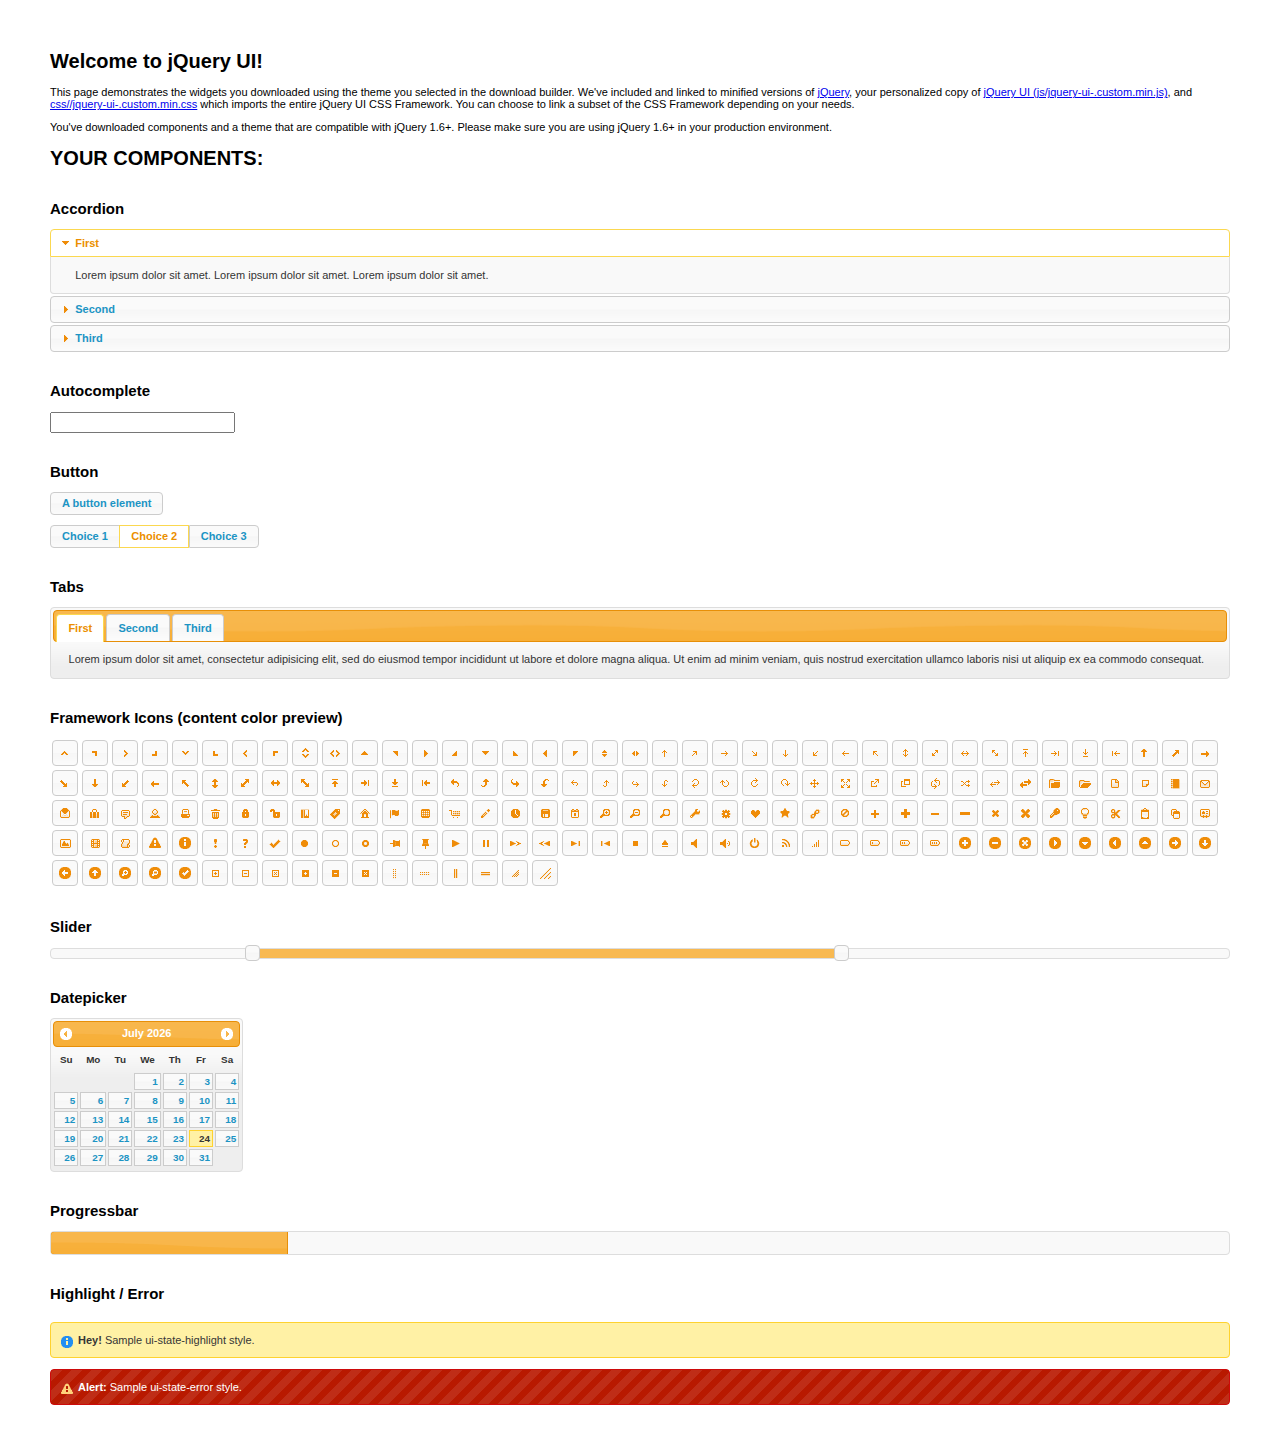
<file: u2f-gae-demo/war/jquery/index.html>
<!doctype html>
<html lang="us">
<head>
	<meta charset="utf-8">
	<title>jQuery UI Example Page</title>
	<link href="css/ui-lightness/jquery-ui-1.10.4.custom.css" rel="stylesheet">
	<script src="js/jquery-1.10.2.js"></script>
	<script src="js/jquery-ui-1.10.4.custom.js"></script>
	<script>
	$(function() {
		
		$( "#accordion" ).accordion();
		

		
		var availableTags = [
			"ActionScript",
			"AppleScript",
			"Asp",
			"BASIC",
			"C",
			"C++",
			"Clojure",
			"COBOL",
			"ColdFusion",
			"Erlang",
			"Fortran",
			"Groovy",
			"Haskell",
			"Java",
			"JavaScript",
			"Lisp",
			"Perl",
			"PHP",
			"Python",
			"Ruby",
			"Scala",
			"Scheme"
		];
		$( "#autocomplete" ).autocomplete({
			source: availableTags
		});
		

		
		$( "#button" ).button();
		$( "#radioset" ).buttonset();
		

		
		$( "#tabs" ).tabs();
		

		

		
		$( "#datepicker" ).datepicker({
			inline: true
		});
		

		
		$( "#slider" ).slider({
			range: true,
			values: [ 17, 67 ]
		});
		

		
		$( "#progressbar" ).progressbar({
			value: 20
		});
		

		// Hover states on the static widgets
		$( "#dialog-link, #icons li" ).hover(
			function() {
				$( this ).addClass( "ui-state-hover" );
			},
			function() {
				$( this ).removeClass( "ui-state-hover" );
			}
		);
	});
	</script>
	<style>
	body{
		font: 62.5% "Trebuchet MS", sans-serif;
		margin: 50px;
	}
	.demoHeaders {
		margin-top: 2em;
	}
	#dialog-link {
		padding: .4em 1em .4em 20px;
		text-decoration: none;
		position: relative;
	}
	#dialog-link span.ui-icon {
		margin: 0 5px 0 0;
		position: absolute;
		left: .2em;
		top: 50%;
		margin-top: -8px;
	}
	#icons {
		margin: 0;
		padding: 0;
	}
	#icons li {
		margin: 2px;
		position: relative;
		padding: 4px 0;
		cursor: pointer;
		float: left;
		list-style: none;
	}
	#icons span.ui-icon {
		float: left;
		margin: 0 4px;
	}
	.fakewindowcontain .ui-widget-overlay {
		position: absolute;
	}
	</style>
</head>
<body>

<h1>Welcome to jQuery UI!</h1>

<div class="ui-widget">
	<p>This page demonstrates the widgets you downloaded using the theme you selected in the download builder. We've included and linked to minified versions of <a href="js/jquery-1.10.2.js">jQuery</a>, your personalized copy of <a href="js/jquery-ui-.custom.min.js">jQuery UI (js/jquery-ui-.custom.min.js)</a>, and <a href="css//jquery-ui-.custom.min.css">css//jquery-ui-.custom.min.css</a> which imports the entire jQuery UI CSS Framework. You can choose to link a subset of the CSS Framework depending on your needs. </p>
	<p>You've downloaded components and a theme that are compatible with jQuery 1.6+. Please make sure you are using jQuery 1.6+ in your production environment.</p>
</div>

<h1>YOUR COMPONENTS:</h1>


<!-- Accordion -->
<h2 class="demoHeaders">Accordion</h2>
<div id="accordion">
	<h3>First</h3>
	<div>Lorem ipsum dolor sit amet. Lorem ipsum dolor sit amet. Lorem ipsum dolor sit amet.</div>
	<h3>Second</h3>
	<div>Phasellus mattis tincidunt nibh.</div>
	<h3>Third</h3>
	<div>Nam dui erat, auctor a, dignissim quis.</div>
</div>



<!-- Autocomplete -->
<h2 class="demoHeaders">Autocomplete</h2>
<div>
	<input id="autocomplete" title="type &quot;a&quot;">
</div>



<!-- Button -->
<h2 class="demoHeaders">Button</h2>
<button id="button">A button element</button>
<form style="margin-top: 1em;">
	<div id="radioset">
		<input type="radio" id="radio1" name="radio"><label for="radio1">Choice 1</label>
		<input type="radio" id="radio2" name="radio" checked="checked"><label for="radio2">Choice 2</label>
		<input type="radio" id="radio3" name="radio"><label for="radio3">Choice 3</label>
	</div>
</form>



<!-- Tabs -->
<h2 class="demoHeaders">Tabs</h2>
<div id="tabs">
	<ul>
		<li><a href="#tabs-1">First</a></li>
		<li><a href="#tabs-2">Second</a></li>
		<li><a href="#tabs-3">Third</a></li>
	</ul>
	<div id="tabs-1">Lorem ipsum dolor sit amet, consectetur adipisicing elit, sed do eiusmod tempor incididunt ut labore et dolore magna aliqua. Ut enim ad minim veniam, quis nostrud exercitation ullamco laboris nisi ut aliquip ex ea commodo consequat.</div>
	<div id="tabs-2">Phasellus mattis tincidunt nibh. Cras orci urna, blandit id, pretium vel, aliquet ornare, felis. Maecenas scelerisque sem non nisl. Fusce sed lorem in enim dictum bibendum.</div>
	<div id="tabs-3">Nam dui erat, auctor a, dignissim quis, sollicitudin eu, felis. Pellentesque nisi urna, interdum eget, sagittis et, consequat vestibulum, lacus. Mauris porttitor ullamcorper augue.</div>
</div>





<h2 class="demoHeaders">Framework Icons (content color preview)</h2>
<ul id="icons" class="ui-widget ui-helper-clearfix">
	<li class="ui-state-default ui-corner-all" title=".ui-icon-carat-1-n"><span class="ui-icon ui-icon-carat-1-n"></span></li>
	<li class="ui-state-default ui-corner-all" title=".ui-icon-carat-1-ne"><span class="ui-icon ui-icon-carat-1-ne"></span></li>
	<li class="ui-state-default ui-corner-all" title=".ui-icon-carat-1-e"><span class="ui-icon ui-icon-carat-1-e"></span></li>
	<li class="ui-state-default ui-corner-all" title=".ui-icon-carat-1-se"><span class="ui-icon ui-icon-carat-1-se"></span></li>
	<li class="ui-state-default ui-corner-all" title=".ui-icon-carat-1-s"><span class="ui-icon ui-icon-carat-1-s"></span></li>
	<li class="ui-state-default ui-corner-all" title=".ui-icon-carat-1-sw"><span class="ui-icon ui-icon-carat-1-sw"></span></li>
	<li class="ui-state-default ui-corner-all" title=".ui-icon-carat-1-w"><span class="ui-icon ui-icon-carat-1-w"></span></li>
	<li class="ui-state-default ui-corner-all" title=".ui-icon-carat-1-nw"><span class="ui-icon ui-icon-carat-1-nw"></span></li>
	<li class="ui-state-default ui-corner-all" title=".ui-icon-carat-2-n-s"><span class="ui-icon ui-icon-carat-2-n-s"></span></li>
	<li class="ui-state-default ui-corner-all" title=".ui-icon-carat-2-e-w"><span class="ui-icon ui-icon-carat-2-e-w"></span></li>
	<li class="ui-state-default ui-corner-all" title=".ui-icon-triangle-1-n"><span class="ui-icon ui-icon-triangle-1-n"></span></li>
	<li class="ui-state-default ui-corner-all" title=".ui-icon-triangle-1-ne"><span class="ui-icon ui-icon-triangle-1-ne"></span></li>
	<li class="ui-state-default ui-corner-all" title=".ui-icon-triangle-1-e"><span class="ui-icon ui-icon-triangle-1-e"></span></li>
	<li class="ui-state-default ui-corner-all" title=".ui-icon-triangle-1-se"><span class="ui-icon ui-icon-triangle-1-se"></span></li>
	<li class="ui-state-default ui-corner-all" title=".ui-icon-triangle-1-s"><span class="ui-icon ui-icon-triangle-1-s"></span></li>
	<li class="ui-state-default ui-corner-all" title=".ui-icon-triangle-1-sw"><span class="ui-icon ui-icon-triangle-1-sw"></span></li>
	<li class="ui-state-default ui-corner-all" title=".ui-icon-triangle-1-w"><span class="ui-icon ui-icon-triangle-1-w"></span></li>
	<li class="ui-state-default ui-corner-all" title=".ui-icon-triangle-1-nw"><span class="ui-icon ui-icon-triangle-1-nw"></span></li>
	<li class="ui-state-default ui-corner-all" title=".ui-icon-triangle-2-n-s"><span class="ui-icon ui-icon-triangle-2-n-s"></span></li>
	<li class="ui-state-default ui-corner-all" title=".ui-icon-triangle-2-e-w"><span class="ui-icon ui-icon-triangle-2-e-w"></span></li>
	<li class="ui-state-default ui-corner-all" title=".ui-icon-arrow-1-n"><span class="ui-icon ui-icon-arrow-1-n"></span></li>
	<li class="ui-state-default ui-corner-all" title=".ui-icon-arrow-1-ne"><span class="ui-icon ui-icon-arrow-1-ne"></span></li>
	<li class="ui-state-default ui-corner-all" title=".ui-icon-arrow-1-e"><span class="ui-icon ui-icon-arrow-1-e"></span></li>
	<li class="ui-state-default ui-corner-all" title=".ui-icon-arrow-1-se"><span class="ui-icon ui-icon-arrow-1-se"></span></li>
	<li class="ui-state-default ui-corner-all" title=".ui-icon-arrow-1-s"><span class="ui-icon ui-icon-arrow-1-s"></span></li>
	<li class="ui-state-default ui-corner-all" title=".ui-icon-arrow-1-sw"><span class="ui-icon ui-icon-arrow-1-sw"></span></li>
	<li class="ui-state-default ui-corner-all" title=".ui-icon-arrow-1-w"><span class="ui-icon ui-icon-arrow-1-w"></span></li>
	<li class="ui-state-default ui-corner-all" title=".ui-icon-arrow-1-nw"><span class="ui-icon ui-icon-arrow-1-nw"></span></li>
	<li class="ui-state-default ui-corner-all" title=".ui-icon-arrow-2-n-s"><span class="ui-icon ui-icon-arrow-2-n-s"></span></li>
	<li class="ui-state-default ui-corner-all" title=".ui-icon-arrow-2-ne-sw"><span class="ui-icon ui-icon-arrow-2-ne-sw"></span></li>
	<li class="ui-state-default ui-corner-all" title=".ui-icon-arrow-2-e-w"><span class="ui-icon ui-icon-arrow-2-e-w"></span></li>
	<li class="ui-state-default ui-corner-all" title=".ui-icon-arrow-2-se-nw"><span class="ui-icon ui-icon-arrow-2-se-nw"></span></li>
	<li class="ui-state-default ui-corner-all" title=".ui-icon-arrowstop-1-n"><span class="ui-icon ui-icon-arrowstop-1-n"></span></li>
	<li class="ui-state-default ui-corner-all" title=".ui-icon-arrowstop-1-e"><span class="ui-icon ui-icon-arrowstop-1-e"></span></li>
	<li class="ui-state-default ui-corner-all" title=".ui-icon-arrowstop-1-s"><span class="ui-icon ui-icon-arrowstop-1-s"></span></li>
	<li class="ui-state-default ui-corner-all" title=".ui-icon-arrowstop-1-w"><span class="ui-icon ui-icon-arrowstop-1-w"></span></li>
	<li class="ui-state-default ui-corner-all" title=".ui-icon-arrowthick-1-n"><span class="ui-icon ui-icon-arrowthick-1-n"></span></li>
	<li class="ui-state-default ui-corner-all" title=".ui-icon-arrowthick-1-ne"><span class="ui-icon ui-icon-arrowthick-1-ne"></span></li>
	<li class="ui-state-default ui-corner-all" title=".ui-icon-arrowthick-1-e"><span class="ui-icon ui-icon-arrowthick-1-e"></span></li>
	<li class="ui-state-default ui-corner-all" title=".ui-icon-arrowthick-1-se"><span class="ui-icon ui-icon-arrowthick-1-se"></span></li>
	<li class="ui-state-default ui-corner-all" title=".ui-icon-arrowthick-1-s"><span class="ui-icon ui-icon-arrowthick-1-s"></span></li>
	<li class="ui-state-default ui-corner-all" title=".ui-icon-arrowthick-1-sw"><span class="ui-icon ui-icon-arrowthick-1-sw"></span></li>
	<li class="ui-state-default ui-corner-all" title=".ui-icon-arrowthick-1-w"><span class="ui-icon ui-icon-arrowthick-1-w"></span></li>
	<li class="ui-state-default ui-corner-all" title=".ui-icon-arrowthick-1-nw"><span class="ui-icon ui-icon-arrowthick-1-nw"></span></li>
	<li class="ui-state-default ui-corner-all" title=".ui-icon-arrowthick-2-n-s"><span class="ui-icon ui-icon-arrowthick-2-n-s"></span></li>
	<li class="ui-state-default ui-corner-all" title=".ui-icon-arrowthick-2-ne-sw"><span class="ui-icon ui-icon-arrowthick-2-ne-sw"></span></li>
	<li class="ui-state-default ui-corner-all" title=".ui-icon-arrowthick-2-e-w"><span class="ui-icon ui-icon-arrowthick-2-e-w"></span></li>
	<li class="ui-state-default ui-corner-all" title=".ui-icon-arrowthick-2-se-nw"><span class="ui-icon ui-icon-arrowthick-2-se-nw"></span></li>
	<li class="ui-state-default ui-corner-all" title=".ui-icon-arrowthickstop-1-n"><span class="ui-icon ui-icon-arrowthickstop-1-n"></span></li>
	<li class="ui-state-default ui-corner-all" title=".ui-icon-arrowthickstop-1-e"><span class="ui-icon ui-icon-arrowthickstop-1-e"></span></li>
	<li class="ui-state-default ui-corner-all" title=".ui-icon-arrowthickstop-1-s"><span class="ui-icon ui-icon-arrowthickstop-1-s"></span></li>
	<li class="ui-state-default ui-corner-all" title=".ui-icon-arrowthickstop-1-w"><span class="ui-icon ui-icon-arrowthickstop-1-w"></span></li>
	<li class="ui-state-default ui-corner-all" title=".ui-icon-arrowreturnthick-1-w"><span class="ui-icon ui-icon-arrowreturnthick-1-w"></span></li>
	<li class="ui-state-default ui-corner-all" title=".ui-icon-arrowreturnthick-1-n"><span class="ui-icon ui-icon-arrowreturnthick-1-n"></span></li>
	<li class="ui-state-default ui-corner-all" title=".ui-icon-arrowreturnthick-1-e"><span class="ui-icon ui-icon-arrowreturnthick-1-e"></span></li>
	<li class="ui-state-default ui-corner-all" title=".ui-icon-arrowreturnthick-1-s"><span class="ui-icon ui-icon-arrowreturnthick-1-s"></span></li>
	<li class="ui-state-default ui-corner-all" title=".ui-icon-arrowreturn-1-w"><span class="ui-icon ui-icon-arrowreturn-1-w"></span></li>
	<li class="ui-state-default ui-corner-all" title=".ui-icon-arrowreturn-1-n"><span class="ui-icon ui-icon-arrowreturn-1-n"></span></li>
	<li class="ui-state-default ui-corner-all" title=".ui-icon-arrowreturn-1-e"><span class="ui-icon ui-icon-arrowreturn-1-e"></span></li>
	<li class="ui-state-default ui-corner-all" title=".ui-icon-arrowreturn-1-s"><span class="ui-icon ui-icon-arrowreturn-1-s"></span></li>
	<li class="ui-state-default ui-corner-all" title=".ui-icon-arrowrefresh-1-w"><span class="ui-icon ui-icon-arrowrefresh-1-w"></span></li>
	<li class="ui-state-default ui-corner-all" title=".ui-icon-arrowrefresh-1-n"><span class="ui-icon ui-icon-arrowrefresh-1-n"></span></li>
	<li class="ui-state-default ui-corner-all" title=".ui-icon-arrowrefresh-1-e"><span class="ui-icon ui-icon-arrowrefresh-1-e"></span></li>
	<li class="ui-state-default ui-corner-all" title=".ui-icon-arrowrefresh-1-s"><span class="ui-icon ui-icon-arrowrefresh-1-s"></span></li>
	<li class="ui-state-default ui-corner-all" title=".ui-icon-arrow-4"><span class="ui-icon ui-icon-arrow-4"></span></li>
	<li class="ui-state-default ui-corner-all" title=".ui-icon-arrow-4-diag"><span class="ui-icon ui-icon-arrow-4-diag"></span></li>
	<li class="ui-state-default ui-corner-all" title=".ui-icon-extlink"><span class="ui-icon ui-icon-extlink"></span></li>
	<li class="ui-state-default ui-corner-all" title=".ui-icon-newwin"><span class="ui-icon ui-icon-newwin"></span></li>
	<li class="ui-state-default ui-corner-all" title=".ui-icon-refresh"><span class="ui-icon ui-icon-refresh"></span></li>
	<li class="ui-state-default ui-corner-all" title=".ui-icon-shuffle"><span class="ui-icon ui-icon-shuffle"></span></li>
	<li class="ui-state-default ui-corner-all" title=".ui-icon-transfer-e-w"><span class="ui-icon ui-icon-transfer-e-w"></span></li>
	<li class="ui-state-default ui-corner-all" title=".ui-icon-transferthick-e-w"><span class="ui-icon ui-icon-transferthick-e-w"></span></li>
	<li class="ui-state-default ui-corner-all" title=".ui-icon-folder-collapsed"><span class="ui-icon ui-icon-folder-collapsed"></span></li>
	<li class="ui-state-default ui-corner-all" title=".ui-icon-folder-open"><span class="ui-icon ui-icon-folder-open"></span></li>
	<li class="ui-state-default ui-corner-all" title=".ui-icon-document"><span class="ui-icon ui-icon-document"></span></li>
	<li class="ui-state-default ui-corner-all" title=".ui-icon-document-b"><span class="ui-icon ui-icon-document-b"></span></li>
	<li class="ui-state-default ui-corner-all" title=".ui-icon-note"><span class="ui-icon ui-icon-note"></span></li>
	<li class="ui-state-default ui-corner-all" title=".ui-icon-mail-closed"><span class="ui-icon ui-icon-mail-closed"></span></li>
	<li class="ui-state-default ui-corner-all" title=".ui-icon-mail-open"><span class="ui-icon ui-icon-mail-open"></span></li>
	<li class="ui-state-default ui-corner-all" title=".ui-icon-suitcase"><span class="ui-icon ui-icon-suitcase"></span></li>
	<li class="ui-state-default ui-corner-all" title=".ui-icon-comment"><span class="ui-icon ui-icon-comment"></span></li>
	<li class="ui-state-default ui-corner-all" title=".ui-icon-person"><span class="ui-icon ui-icon-person"></span></li>
	<li class="ui-state-default ui-corner-all" title=".ui-icon-print"><span class="ui-icon ui-icon-print"></span></li>
	<li class="ui-state-default ui-corner-all" title=".ui-icon-trash"><span class="ui-icon ui-icon-trash"></span></li>
	<li class="ui-state-default ui-corner-all" title=".ui-icon-locked"><span class="ui-icon ui-icon-locked"></span></li>
	<li class="ui-state-default ui-corner-all" title=".ui-icon-unlocked"><span class="ui-icon ui-icon-unlocked"></span></li>
	<li class="ui-state-default ui-corner-all" title=".ui-icon-bookmark"><span class="ui-icon ui-icon-bookmark"></span></li>
	<li class="ui-state-default ui-corner-all" title=".ui-icon-tag"><span class="ui-icon ui-icon-tag"></span></li>
	<li class="ui-state-default ui-corner-all" title=".ui-icon-home"><span class="ui-icon ui-icon-home"></span></li>
	<li class="ui-state-default ui-corner-all" title=".ui-icon-flag"><span class="ui-icon ui-icon-flag"></span></li>
	<li class="ui-state-default ui-corner-all" title=".ui-icon-calculator"><span class="ui-icon ui-icon-calculator"></span></li>
	<li class="ui-state-default ui-corner-all" title=".ui-icon-cart"><span class="ui-icon ui-icon-cart"></span></li>
	<li class="ui-state-default ui-corner-all" title=".ui-icon-pencil"><span class="ui-icon ui-icon-pencil"></span></li>
	<li class="ui-state-default ui-corner-all" title=".ui-icon-clock"><span class="ui-icon ui-icon-clock"></span></li>
	<li class="ui-state-default ui-corner-all" title=".ui-icon-disk"><span class="ui-icon ui-icon-disk"></span></li>
	<li class="ui-state-default ui-corner-all" title=".ui-icon-calendar"><span class="ui-icon ui-icon-calendar"></span></li>
	<li class="ui-state-default ui-corner-all" title=".ui-icon-zoomin"><span class="ui-icon ui-icon-zoomin"></span></li>
	<li class="ui-state-default ui-corner-all" title=".ui-icon-zoomout"><span class="ui-icon ui-icon-zoomout"></span></li>
	<li class="ui-state-default ui-corner-all" title=".ui-icon-search"><span class="ui-icon ui-icon-search"></span></li>
	<li class="ui-state-default ui-corner-all" title=".ui-icon-wrench"><span class="ui-icon ui-icon-wrench"></span></li>
	<li class="ui-state-default ui-corner-all" title=".ui-icon-gear"><span class="ui-icon ui-icon-gear"></span></li>
	<li class="ui-state-default ui-corner-all" title=".ui-icon-heart"><span class="ui-icon ui-icon-heart"></span></li>
	<li class="ui-state-default ui-corner-all" title=".ui-icon-star"><span class="ui-icon ui-icon-star"></span></li>
	<li class="ui-state-default ui-corner-all" title=".ui-icon-link"><span class="ui-icon ui-icon-link"></span></li>
	<li class="ui-state-default ui-corner-all" title=".ui-icon-cancel"><span class="ui-icon ui-icon-cancel"></span></li>
	<li class="ui-state-default ui-corner-all" title=".ui-icon-plus"><span class="ui-icon ui-icon-plus"></span></li>
	<li class="ui-state-default ui-corner-all" title=".ui-icon-plusthick"><span class="ui-icon ui-icon-plusthick"></span></li>
	<li class="ui-state-default ui-corner-all" title=".ui-icon-minus"><span class="ui-icon ui-icon-minus"></span></li>
	<li class="ui-state-default ui-corner-all" title=".ui-icon-minusthick"><span class="ui-icon ui-icon-minusthick"></span></li>
	<li class="ui-state-default ui-corner-all" title=".ui-icon-close"><span class="ui-icon ui-icon-close"></span></li>
	<li class="ui-state-default ui-corner-all" title=".ui-icon-closethick"><span class="ui-icon ui-icon-closethick"></span></li>
	<li class="ui-state-default ui-corner-all" title=".ui-icon-key"><span class="ui-icon ui-icon-key"></span></li>
	<li class="ui-state-default ui-corner-all" title=".ui-icon-lightbulb"><span class="ui-icon ui-icon-lightbulb"></span></li>
	<li class="ui-state-default ui-corner-all" title=".ui-icon-scissors"><span class="ui-icon ui-icon-scissors"></span></li>
	<li class="ui-state-default ui-corner-all" title=".ui-icon-clipboard"><span class="ui-icon ui-icon-clipboard"></span></li>
	<li class="ui-state-default ui-corner-all" title=".ui-icon-copy"><span class="ui-icon ui-icon-copy"></span></li>
	<li class="ui-state-default ui-corner-all" title=".ui-icon-contact"><span class="ui-icon ui-icon-contact"></span></li>
	<li class="ui-state-default ui-corner-all" title=".ui-icon-image"><span class="ui-icon ui-icon-image"></span></li>
	<li class="ui-state-default ui-corner-all" title=".ui-icon-video"><span class="ui-icon ui-icon-video"></span></li>
	<li class="ui-state-default ui-corner-all" title=".ui-icon-script"><span class="ui-icon ui-icon-script"></span></li>
	<li class="ui-state-default ui-corner-all" title=".ui-icon-alert"><span class="ui-icon ui-icon-alert"></span></li>
	<li class="ui-state-default ui-corner-all" title=".ui-icon-info"><span class="ui-icon ui-icon-info"></span></li>
	<li class="ui-state-default ui-corner-all" title=".ui-icon-notice"><span class="ui-icon ui-icon-notice"></span></li>
	<li class="ui-state-default ui-corner-all" title=".ui-icon-help"><span class="ui-icon ui-icon-help"></span></li>
	<li class="ui-state-default ui-corner-all" title=".ui-icon-check"><span class="ui-icon ui-icon-check"></span></li>
	<li class="ui-state-default ui-corner-all" title=".ui-icon-bullet"><span class="ui-icon ui-icon-bullet"></span></li>
	<li class="ui-state-default ui-corner-all" title=".ui-icon-radio-off"><span class="ui-icon ui-icon-radio-off"></span></li>
	<li class="ui-state-default ui-corner-all" title=".ui-icon-radio-on"><span class="ui-icon ui-icon-radio-on"></span></li>
	<li class="ui-state-default ui-corner-all" title=".ui-icon-pin-w"><span class="ui-icon ui-icon-pin-w"></span></li>
	<li class="ui-state-default ui-corner-all" title=".ui-icon-pin-s"><span class="ui-icon ui-icon-pin-s"></span></li>
	<li class="ui-state-default ui-corner-all" title=".ui-icon-play"><span class="ui-icon ui-icon-play"></span></li>
	<li class="ui-state-default ui-corner-all" title=".ui-icon-pause"><span class="ui-icon ui-icon-pause"></span></li>
	<li class="ui-state-default ui-corner-all" title=".ui-icon-seek-next"><span class="ui-icon ui-icon-seek-next"></span></li>
	<li class="ui-state-default ui-corner-all" title=".ui-icon-seek-prev"><span class="ui-icon ui-icon-seek-prev"></span></li>
	<li class="ui-state-default ui-corner-all" title=".ui-icon-seek-end"><span class="ui-icon ui-icon-seek-end"></span></li>
	<li class="ui-state-default ui-corner-all" title=".ui-icon-seek-first"><span class="ui-icon ui-icon-seek-first"></span></li>
	<li class="ui-state-default ui-corner-all" title=".ui-icon-stop"><span class="ui-icon ui-icon-stop"></span></li>
	<li class="ui-state-default ui-corner-all" title=".ui-icon-eject"><span class="ui-icon ui-icon-eject"></span></li>
	<li class="ui-state-default ui-corner-all" title=".ui-icon-volume-off"><span class="ui-icon ui-icon-volume-off"></span></li>
	<li class="ui-state-default ui-corner-all" title=".ui-icon-volume-on"><span class="ui-icon ui-icon-volume-on"></span></li>
	<li class="ui-state-default ui-corner-all" title=".ui-icon-power"><span class="ui-icon ui-icon-power"></span></li>
	<li class="ui-state-default ui-corner-all" title=".ui-icon-signal-diag"><span class="ui-icon ui-icon-signal-diag"></span></li>
	<li class="ui-state-default ui-corner-all" title=".ui-icon-signal"><span class="ui-icon ui-icon-signal"></span></li>
	<li class="ui-state-default ui-corner-all" title=".ui-icon-battery-0"><span class="ui-icon ui-icon-battery-0"></span></li>
	<li class="ui-state-default ui-corner-all" title=".ui-icon-battery-1"><span class="ui-icon ui-icon-battery-1"></span></li>
	<li class="ui-state-default ui-corner-all" title=".ui-icon-battery-2"><span class="ui-icon ui-icon-battery-2"></span></li>
	<li class="ui-state-default ui-corner-all" title=".ui-icon-battery-3"><span class="ui-icon ui-icon-battery-3"></span></li>
	<li class="ui-state-default ui-corner-all" title=".ui-icon-circle-plus"><span class="ui-icon ui-icon-circle-plus"></span></li>
	<li class="ui-state-default ui-corner-all" title=".ui-icon-circle-minus"><span class="ui-icon ui-icon-circle-minus"></span></li>
	<li class="ui-state-default ui-corner-all" title=".ui-icon-circle-close"><span class="ui-icon ui-icon-circle-close"></span></li>
	<li class="ui-state-default ui-corner-all" title=".ui-icon-circle-triangle-e"><span class="ui-icon ui-icon-circle-triangle-e"></span></li>
	<li class="ui-state-default ui-corner-all" title=".ui-icon-circle-triangle-s"><span class="ui-icon ui-icon-circle-triangle-s"></span></li>
	<li class="ui-state-default ui-corner-all" title=".ui-icon-circle-triangle-w"><span class="ui-icon ui-icon-circle-triangle-w"></span></li>
	<li class="ui-state-default ui-corner-all" title=".ui-icon-circle-triangle-n"><span class="ui-icon ui-icon-circle-triangle-n"></span></li>
	<li class="ui-state-default ui-corner-all" title=".ui-icon-circle-arrow-e"><span class="ui-icon ui-icon-circle-arrow-e"></span></li>
	<li class="ui-state-default ui-corner-all" title=".ui-icon-circle-arrow-s"><span class="ui-icon ui-icon-circle-arrow-s"></span></li>
	<li class="ui-state-default ui-corner-all" title=".ui-icon-circle-arrow-w"><span class="ui-icon ui-icon-circle-arrow-w"></span></li>
	<li class="ui-state-default ui-corner-all" title=".ui-icon-circle-arrow-n"><span class="ui-icon ui-icon-circle-arrow-n"></span></li>
	<li class="ui-state-default ui-corner-all" title=".ui-icon-circle-zoomin"><span class="ui-icon ui-icon-circle-zoomin"></span></li>
	<li class="ui-state-default ui-corner-all" title=".ui-icon-circle-zoomout"><span class="ui-icon ui-icon-circle-zoomout"></span></li>
	<li class="ui-state-default ui-corner-all" title=".ui-icon-circle-check"><span class="ui-icon ui-icon-circle-check"></span></li>
	<li class="ui-state-default ui-corner-all" title=".ui-icon-circlesmall-plus"><span class="ui-icon ui-icon-circlesmall-plus"></span></li>
	<li class="ui-state-default ui-corner-all" title=".ui-icon-circlesmall-minus"><span class="ui-icon ui-icon-circlesmall-minus"></span></li>
	<li class="ui-state-default ui-corner-all" title=".ui-icon-circlesmall-close"><span class="ui-icon ui-icon-circlesmall-close"></span></li>
	<li class="ui-state-default ui-corner-all" title=".ui-icon-squaresmall-plus"><span class="ui-icon ui-icon-squaresmall-plus"></span></li>
	<li class="ui-state-default ui-corner-all" title=".ui-icon-squaresmall-minus"><span class="ui-icon ui-icon-squaresmall-minus"></span></li>
	<li class="ui-state-default ui-corner-all" title=".ui-icon-squaresmall-close"><span class="ui-icon ui-icon-squaresmall-close"></span></li>
	<li class="ui-state-default ui-corner-all" title=".ui-icon-grip-dotted-vertical"><span class="ui-icon ui-icon-grip-dotted-vertical"></span></li>
	<li class="ui-state-default ui-corner-all" title=".ui-icon-grip-dotted-horizontal"><span class="ui-icon ui-icon-grip-dotted-horizontal"></span></li>
	<li class="ui-state-default ui-corner-all" title=".ui-icon-grip-solid-vertical"><span class="ui-icon ui-icon-grip-solid-vertical"></span></li>
	<li class="ui-state-default ui-corner-all" title=".ui-icon-grip-solid-horizontal"><span class="ui-icon ui-icon-grip-solid-horizontal"></span></li>
	<li class="ui-state-default ui-corner-all" title=".ui-icon-gripsmall-diagonal-se"><span class="ui-icon ui-icon-gripsmall-diagonal-se"></span></li>
	<li class="ui-state-default ui-corner-all" title=".ui-icon-grip-diagonal-se"><span class="ui-icon ui-icon-grip-diagonal-se"></span></li>
</ul>


<!-- Slider -->
<h2 class="demoHeaders">Slider</h2>
<div id="slider"></div>



<!-- Datepicker -->
<h2 class="demoHeaders">Datepicker</h2>
<div id="datepicker"></div>



<!-- Progressbar -->
<h2 class="demoHeaders">Progressbar</h2>
<div id="progressbar"></div>


<!-- Highlight / Error -->
<h2 class="demoHeaders">Highlight / Error</h2>
<div class="ui-widget">
	<div class="ui-state-highlight ui-corner-all" style="margin-top: 20px; padding: 0 .7em;">
		<p><span class="ui-icon ui-icon-info" style="float: left; margin-right: .3em;"></span>
		<strong>Hey!</strong> Sample ui-state-highlight style.</p>
	</div>
</div>
<br>
<div class="ui-widget">
	<div class="ui-state-error ui-corner-all" style="padding: 0 .7em;">
		<p><span class="ui-icon ui-icon-alert" style="float: left; margin-right: .3em;"></span>
		<strong>Alert:</strong> Sample ui-state-error style.</p>
	</div>
</div>

</body>
</html>
</file>
